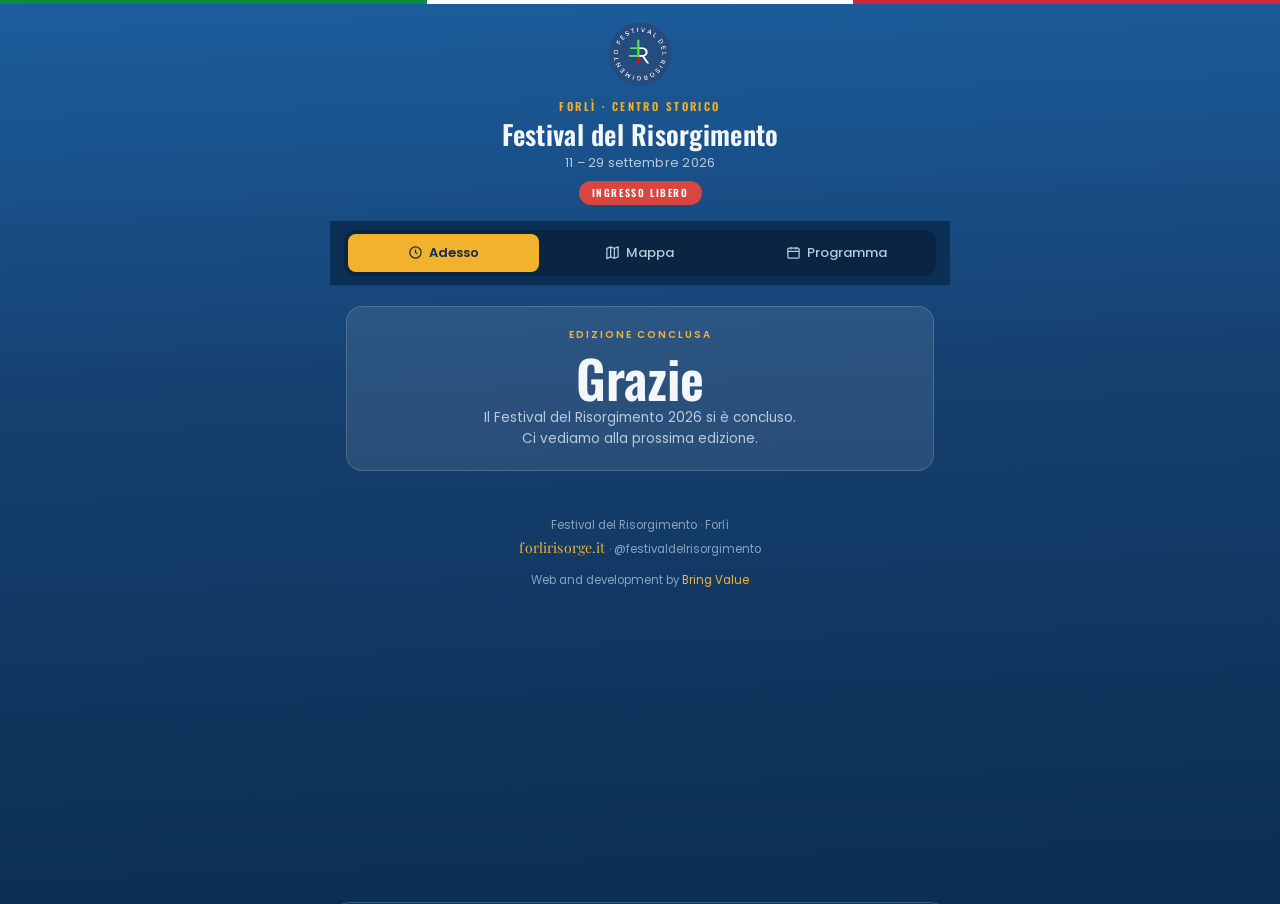
<file: index.html>
<!doctype html>
<html lang="it">
<head>
<meta charset="utf-8">
<meta name="viewport" content="width=device-width,initial-scale=1">
<title>Festival del Risorgimento · Forlì</title>
<meta name="description" content="Festival del Risorgimento, Forlì. Mappa interattiva e programma degli eventi.">
<meta name="theme-color" content="#0B2E52">
<!-- L'edizione corrente. Ogni anno si cambia solo questa riga e il link qui sotto. -->
<meta http-equiv="refresh" content="0; url=/2026/">
<link rel="canonical" href="https://festivaldelrisorgimento.org/2026/">
<style>
  html,body{height:100%}
  body{margin:0;display:grid;place-items:center;background:#0B2E52;color:#F4F7FA;
       font-family:-apple-system,BlinkMacSystemFont,"Segoe UI",Roboto,sans-serif;text-align:center;padding:24px}
  a{color:#F2B22E}
  p{font-size:15px;line-height:1.6}
</style>
</head>
<body>
  <p>Festival del Risorgimento · Forlì<br>
     Ti stiamo portando all'edizione 2026.<br><br>
     <a href="/2026/">Apri la mappa e il programma</a></p>
</body>
</html>
</file>
<file: 2026/app.css>
:root{
  --blu-1:#0B2E52; --blu-2:#123F6E; --blu-3:#1A5D9E; --blu-4:#2E86D0;
  --card:rgba(255,255,255,.09); --card-2:rgba(255,255,255,.055);
  --bordo:rgba(255,255,255,.16); --bordo-2:rgba(255,255,255,.09);
  --oro:#F2B22E; --rosso:#D9453F; --verde:#3E9B5F;
  --testo:#F4F7FA; --testo-2:#B9CBDC; --testo-3:#8AA3BC;
  --ui:"Poppins",-apple-system,BlinkMacSystemFont,"Segoe UI",Roboto,sans-serif;
  --disp:"Oswald","Archivo Narrow","Arial Narrow",sans-serif;
  --serif:"Playfair Display",Georgia,serif;
  --tab:64px;
}
*{box-sizing:border-box;-webkit-tap-highlight-color:transparent}
body{
  margin:0;font-family:var(--ui);color:var(--testo);
  background:var(--blu-1);
  background-image:linear-gradient(178deg,#1C5E9E 0%,#153F6E 45%,#0B2E52 100%);
  background-attachment:fixed;
  font-size:15px;line-height:1.55;-webkit-font-smoothing:antialiased;
}
button{font-family:inherit;color:inherit;background:none;border:0;cursor:pointer;padding:0}
:focus-visible{outline:2px solid var(--oro);outline-offset:2px;border-radius:4px}
.app{max-width:620px;margin:0 auto;min-height:100vh;padding-bottom:40px}

/* ---- tricolore + testata ---- */
.tri{height:4px;display:flex}
.tri i{flex:1}.tri i:nth-child(1){background:#0E8A43}.tri i:nth-child(2){background:#fff}.tri i:nth-child(3){background:#CE2B37}
.top{padding:18px 20px 0;text-align:center}
.logo{display:block;width:64px;height:64px;margin:0 auto 12px}
.kick{font-family:var(--disp);font-weight:500;font-size:11px;letter-spacing:.22em;text-transform:uppercase;color:var(--oro);font-weight:600}
.top h1{font-family:var(--disp);font-weight:600;font-size:27px;letter-spacing:.01em;margin:5px 0 3px;line-height:1.1}
.top .dates{font-size:12.5px;color:var(--testo-2);letter-spacing:.02em}
.libero{font-family:var(--disp);display:inline-block;margin-top:9px;background:var(--rosso);color:#fff;font-size:10px;font-weight:600;letter-spacing:.16em;text-transform:uppercase;padding:4px 13px;border-radius:99px}

/* ---- tabs ---- */
.tabs{position:sticky;top:0;z-index:40;background:rgba(11,46,82,.93);backdrop-filter:blur(12px);
  border-bottom:1px solid var(--bordo-2);margin-top:16px;padding:9px 14px}
.tabs-in{display:grid;grid-template-columns:repeat(3,1fr);gap:5px;background:rgba(0,0,0,.22);padding:4px;border-radius:11px}
.tab{padding:9px 4px;border-radius:8px;font-size:13px;font-weight:500;color:var(--testo-2);
  display:flex;align-items:center;justify-content:center;gap:6px;transition:.16s}
.tab[aria-selected="true"]{background:var(--oro);color:#0B2E52;font-weight:600}
.tab svg{width:15px;height:15px;flex:none}

.view{padding:20px 16px 0;display:none}
.view.on{display:block}

/* ---- ADESSO ---- */
.hero{background:var(--card);border:1px solid var(--bordo);border-radius:16px;padding:20px;text-align:center}
.hero .lbl{font-size:10px;letter-spacing:.2em;text-transform:uppercase;color:var(--oro);font-weight:600}
.hero .big{font-family:var(--disp);font-size:52px;font-weight:600;line-height:1;margin:10px 0 4px;font-variant-numeric:tabular-nums}
.hero .cap{font-size:13.5px;color:var(--testo-2)}
.hero .cta{margin-top:15px;display:inline-block;background:var(--oro);color:#0B2E52;font-weight:600;font-size:13px;padding:10px 20px;border-radius:99px}
.sez{font-family:var(--disp);font-size:11.5px;letter-spacing:.2em;text-transform:uppercase;color:var(--testo-3);font-weight:600;margin:26px 0 11px;display:flex;align-items:center;gap:9px}
.sez::after{content:"";flex:1;height:1px;background:var(--bordo-2)}

/* ---- card evento ---- */
.ev{width:100%;text-align:left;display:grid;grid-template-columns:58px minmax(0,1fr);gap:13px;
  background:var(--card-2);border:1px solid var(--bordo-2);border-radius:13px;padding:13px;margin-bottom:9px;transition:.15s}
.ev:hover,.ev:active{background:var(--card);border-color:var(--bordo)}
.ev .ora{font-size:13px;font-weight:600;font-variant-numeric:tabular-nums;line-height:1.3;padding-top:1px}
.ev .ora small{display:block;font-size:10px;font-weight:400;color:var(--testo-3);letter-spacing:.04em}
.ev .tit{font-family:var(--ui);font-size:14.5px;font-weight:600;line-height:1.32}
.ev .luo{font-size:12px;color:var(--testo-2);margin-top:3px;display:flex;align-items:center;gap:5px}
.pill{font-family:var(--disp);display:inline-block;font-size:10.5px;font-weight:600;letter-spacing:.12em;text-transform:uppercase;
  padding:2px 7px;border-radius:99px;margin-bottom:5px;color:#0B2E52}
.badge-live{background:var(--rosso);color:#fff;font-size:9.5px;font-weight:600;letter-spacing:.1em;
  text-transform:uppercase;padding:2px 8px;border-radius:99px;margin-left:6px;vertical-align:1px}
.num{width:22px;height:22px;border-radius:50%;background:var(--oro);color:#0B2E52;font-size:11px;font-weight:700;
  display:inline-grid;place-items:center;flex:none}

/* ---- MAPPA ---- */
.mapbox{position:relative;border-radius:14px;border:1px solid var(--bordo);background:#12202e;overflow:hidden}
.mapscroll{overflow:auto;max-height:68vh;-webkit-overflow-scrolling:touch;scrollbar-width:thin}
.mapwrap{position:relative;line-height:0;width:calc(100% * var(--z,1))}
.mapwrap img{width:100%;display:block}
.zoom{position:absolute;top:9px;right:9px;z-index:5;display:flex;flex-direction:column;
  border-radius:9px;overflow:hidden;border:1px solid var(--bordo);background:rgba(11,46,82,.9);backdrop-filter:blur(6px)}
.zoom button{width:34px;height:34px;font-size:17px;font-weight:600;color:var(--testo);display:grid;place-items:center}
.zoom button+button{border-top:1px solid var(--bordo-2)}
.zoom button:disabled{color:var(--testo-3);cursor:default}
.pin{position:absolute;transform:translate(-50%,-50%);width:28px;height:28px;border-radius:50%;
  background:rgba(11,46,82,.85);border:2px solid var(--oro);color:var(--oro);
  font-size:13px;font-weight:700;display:grid;place-items:center;transition:.15s}
.pin:hover{transform:translate(-50%,-50%) scale(1.15)}
.pin.dim{opacity:.22}
.pin.act{background:var(--rosso);border-color:#fff;color:#fff;transform:translate(-50%,-50%) scale(1.22);box-shadow:0 0 0 6px rgba(217,69,63,.28);z-index:3}
.maphint{font-size:12px;color:var(--testo-3);text-align:center;margin:10px 0 0}
.legenda{margin-top:18px}
.lg{display:grid;grid-template-columns:26px minmax(0,1fr);gap:11px;align-items:start;padding:9px 2px;border-bottom:1px solid var(--bordo-2);width:100%;text-align:left}
.lg:last-child{border-bottom:0}
.lg .lt{display:block;font-size:13.5px;font-weight:500;line-height:1.3}
.lg .ll{display:block;font-size:11.5px;color:var(--testo-3);margin-top:3px;line-height:1.45}

/* ---- PROGRAMMA ---- */
.chips{display:flex;gap:6px;overflow-x:auto;padding:0 0 4px;margin:0 -16px 16px;padding-left:16px;padding-right:16px;scrollbar-width:none}
.chips::-webkit-scrollbar{display:none}
.chip{font-family:var(--disp);flex:none;padding:7px 14px;border-radius:99px;border:1px solid var(--bordo);font-size:12.5px;font-weight:500;color:var(--testo-2);white-space:nowrap;transition:.15s}
.chip[aria-pressed="true"]{background:var(--oro);border-color:var(--oro);color:#0B2E52;font-weight:600}
.giorno-h{font-family:var(--disp);font-size:22px;font-weight:500;margin:22px 0 10px;display:flex;align-items:baseline;gap:9px}
.giorno-h span{font-family:var(--disp);font-size:12px;font-weight:500;letter-spacing:.14em;text-transform:uppercase;color:var(--oro)}
.vuoto{text-align:center;padding:36px 20px;color:var(--testo-3);font-size:14px}

/* ---- SHEET ---- */
.scrim{position:fixed;inset:0;background:rgba(4,18,33,.72);backdrop-filter:blur(3px);z-index:60;opacity:0;pointer-events:none;transition:opacity .2s}
.scrim.on{opacity:1;pointer-events:auto}
.sheet{position:fixed;left:0;right:0;bottom:0;z-index:61;max-width:620px;margin:0 auto;
  background:#0E3760;border-radius:20px 20px 0 0;border-top:1px solid var(--bordo);
  max-height:88vh;overflow-y:auto;transform:translateY(102%);transition:transform .26s cubic-bezier(.22,1,.36,1);
  padding-bottom:calc(20px + env(safe-area-inset-bottom))}
.sheet.on{transform:translateY(0)}
.grip{width:38px;height:4px;background:rgba(255,255,255,.25);border-radius:99px;margin:9px auto 0}
.sh-in{padding:14px 20px 4px}
.sh-in h2{font-family:var(--disp);font-size:25px;font-weight:600;line-height:1.22;margin:8px 0 6px}
.sh-sub{font-size:13.5px;color:var(--testo-2);line-height:1.5}
.meta{margin:16px 0;display:flex;flex-direction:column;gap:10px}
.mrow{display:grid;grid-template-columns:20px minmax(0,1fr);gap:11px;align-items:start;font-size:13.5px;line-height:1.5}
.mrow svg{width:16px;height:16px;color:var(--oro);margin-top:2px}
.mrow b{font-weight:600;display:block}
.mrow small{color:var(--testo-2);font-size:12.5px}
.azioni{display:grid;grid-template-columns:1fr 1fr;gap:9px;margin:16px 0 4px}
.az{display:flex;align-items:center;justify-content:center;gap:7px;padding:12px 8px;border-radius:11px;
  font-size:13px;font-weight:600;border:1px solid var(--bordo);background:var(--card);
  text-decoration:none;color:var(--testo)}
.az:hover{background:rgba(255,255,255,.14)}
.az.pri{background:var(--oro);color:#0B2E52;border-color:var(--oro)}
.az.pri:hover{background:#F7C355}
.az svg{width:15px;height:15px}
.dett{margin-top:6px;border-top:1px solid var(--bordo-2);padding-top:14px}
.dt{margin-bottom:14px}
.dt .k{font-family:var(--disp);font-size:11px;letter-spacing:.16em;text-transform:uppercase;color:var(--oro);font-weight:600;margin-bottom:4px}
.dt .v{font-size:13.5px;color:var(--testo);line-height:1.6;white-space:pre-line}
.chiudi{display:block;width:100%;text-align:center;padding:13px;font-size:13px;color:var(--testo-2);font-weight:500}

footer{text-align:center;padding:34px 20px 10px;font-size:11.5px;color:var(--testo-3);line-height:1.7}
footer a{color:var(--oro);text-decoration:none}
footer p:first-child a{font-family:var(--serif);font-size:14px;letter-spacing:.01em}
@media (prefers-reduced-motion:reduce){*{transition:none!important}}
</file>
